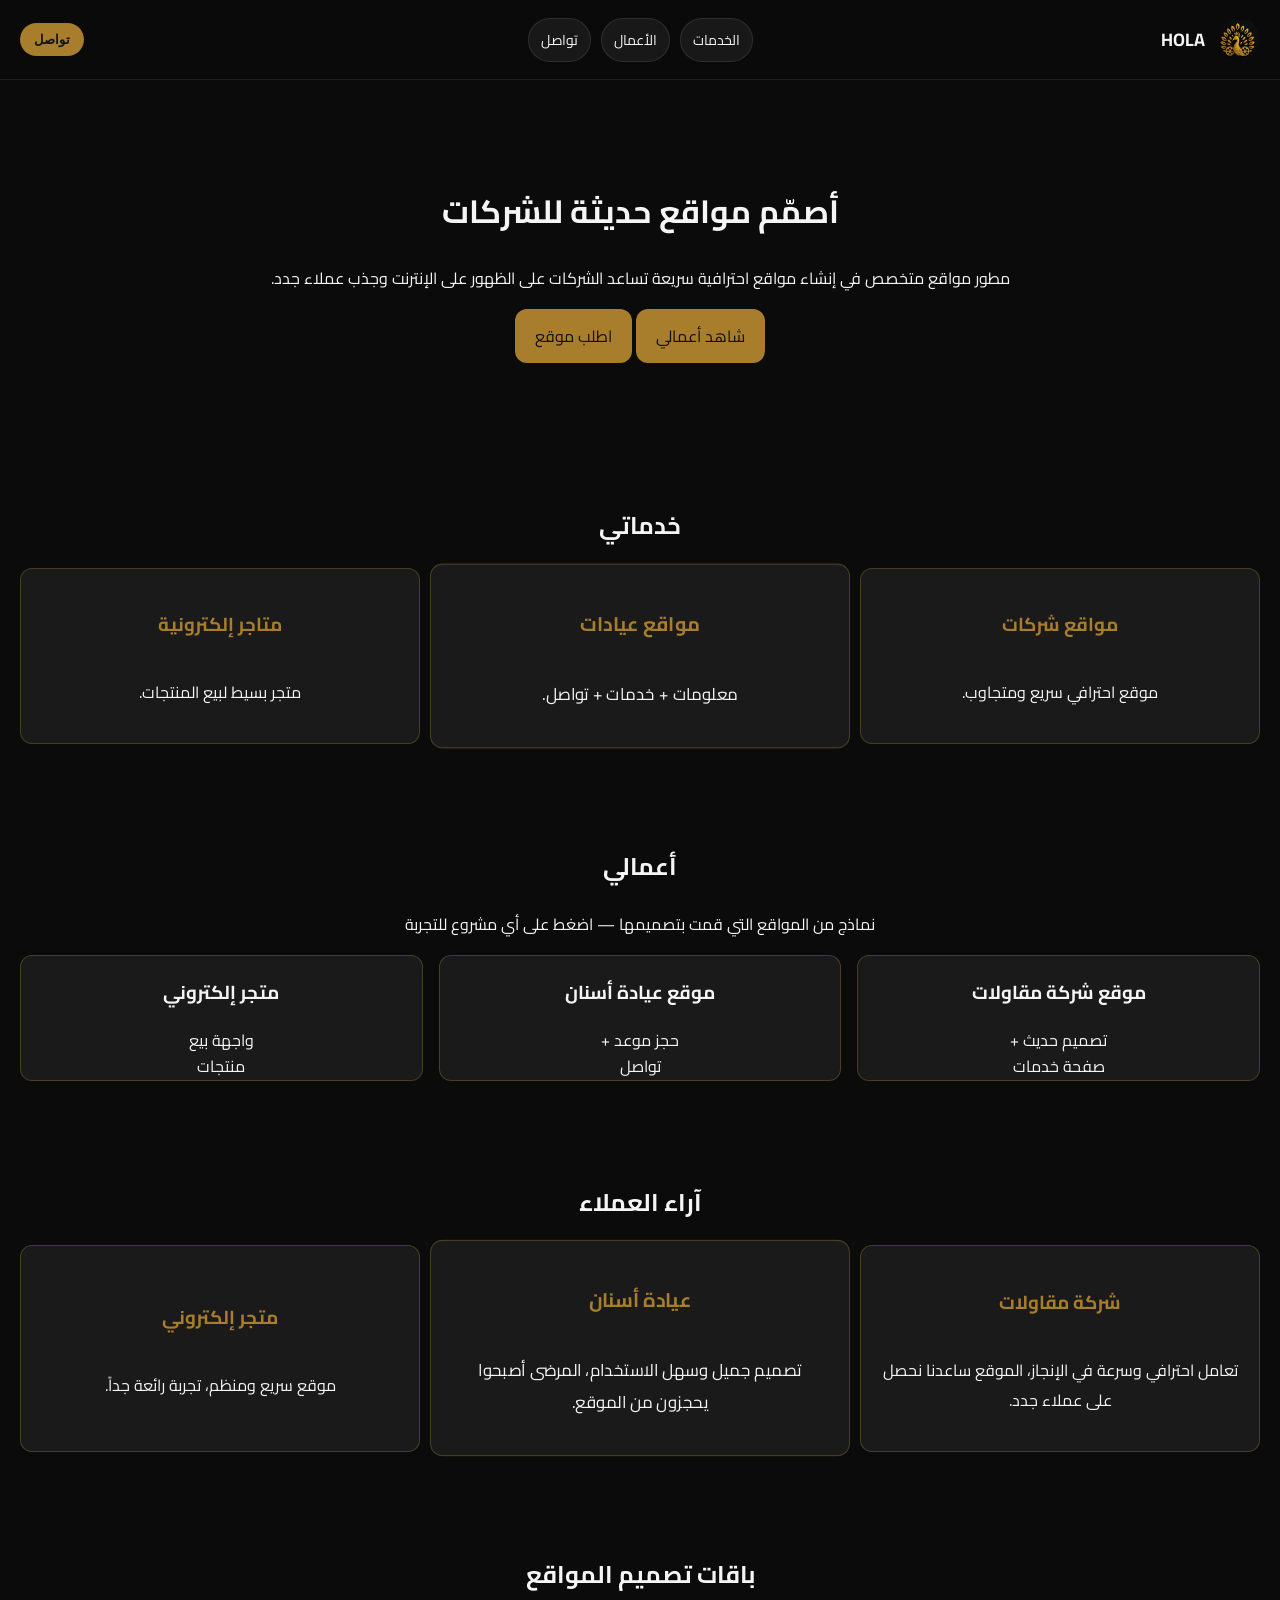
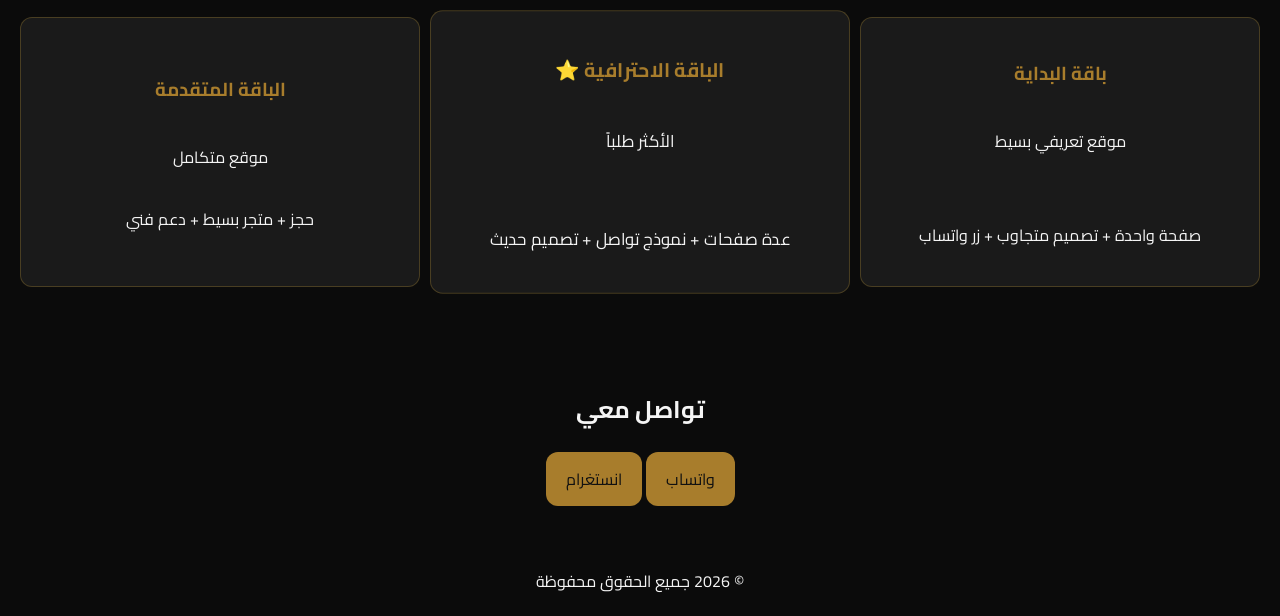
<file: index.html>
<!DOCTYPE html>
<html lang="ar" dir="rtl">
<head>
  <meta charset="UTF-8" />
  <meta name="viewport" content="width=device-width, initial-scale=1.0" />
  <title>HOLA</title>

  <link rel="preconnect" href="https://fonts.googleapis.com">
  <link rel="preconnect" href="https://fonts.gstatic.com" crossorigin>
  <link href="https://fonts.googleapis.com/css2?family=Cairo:wght@400;600;700&display=swap" rel="stylesheet">

  <link rel="stylesheet" href="style.css">
  <link rel="icon" type="image/png" href="favicon.png">
</head>

<body>

<nav class="nav">
  <a class="brand" href="#">
  <img src="logo.jpg" alt="شعار HOLA" class="brand-logo">
  <span>HOLA</span>
</a>

  <div class="nav-links">
    <a href="#services">الخدمات</a>
    <a href="#work">الأعمال</a>
    <a href="#contact">تواصل</a>
  </div>

  <div class="contact-menu">
    <button id="contactBtn">تواصل</button>
    <div id="contactDropdown" class="dropdown">
      <a href="https://wa.me/9647500202754" target="_blank">واتساب</a>
      <a href="https://instagram.com/anwar_jasim" target="_blank">انستغرام</a>
    </div>
  </div>
</nav>

<header class="hero">
  <h1>أصمّم مواقع حديثة للشركات</h1>
  <p>مطور مواقع متخصص في إنشاء مواقع احترافية سريعة تساعد الشركات على الظهور على الإنترنت وجذب عملاء جدد.</p>

  <div class="hero-actions">
    <a class="btn" href="#work">شاهد أعمالي</a>
    <a class="btn btn-outline" href="#contact">اطلب موقع</a>
  </div>
</header>

<section id="services" class="section">
  <h2>خدماتي</h2>
  <div class="cards">
    <div class="card">
      <h3>مواقع شركات</h3>
      <p>موقع احترافي سريع ومتجاوب.</p>
    </div>
    <div class="card">
      <h3>مواقع عيادات</h3>
      <p>معلومات + خدمات + تواصل.</p>
    </div>
    <div class="card">
      <h3>متاجر إلكترونية</h3>
      <p>متجر بسيط لبيع المنتجات.</p>
    </div>
  </div>
</section>

<section id="work" class="section">
  <h2>أعمالي</h2>
  <p>نماذج من المواقع التي قمت بتصميمها — اضغط على أي مشروع للتجربة</p>
  <div class="work-grid">

   <a class="work-item" href="https://anwarjasim1.github.io/contracting-company/">
  <h3>موقع شركة مقاولات</h3>
  <p>تصميم حديث + صفحة خدمات</p>
</a>

    <span class="work-item" href="#">
      <h3>موقع عيادة أسنان</h3>
      <p>حجز موعد + تواصل</p>
    </span>

    <a class="work-item" href="https://anwarstore.wuaze.com">
      <h3>متجر إلكتروني</h3>
      <p>واجهة بيع <br> منتجات</p>
    </a>

  </div>
</section>

<section class="section">
  <h2>آراء العملاء</h2>

  <div class="cards">

    <div class="card">
      <h3>شركة مقاولات</h3>
      <p>تعامل احترافي وسرعة في الإنجاز، الموقع ساعدنا نحصل على عملاء جدد.</p>
    </div>

    <div class="card">
      <h3>عيادة أسنان</h3>
      <p>تصميم جميل وسهل الاستخدام، المرضى أصبحوا يحجزون من الموقع.</p>
    </div>

    <div class="card">
      <h3>متجر إلكتروني</h3>
      <p>موقع سريع ومنظم، تجربة رائعة جداً.</p>
    </div>

  </div>
</section>

<section class="section">
  <h2>باقات تصميم المواقع</h2>

  <div class="cards">

    <div class="card">
      <h3>باقة البداية</h3>
      <p>موقع تعريفي بسيط</p>
      <p><strong></strong></p>
      <p class="small">صفحة واحدة + تصميم متجاوب + زر واتساب</p>
    </div>

    <div class="card">
      <h3>الباقة الاحترافية ⭐</h3>
      <p>الأكثر طلباً</p>
      <p><strong></strong></p>
      <p class="small">عدة صفحات + نموذج تواصل + تصميم حديث</p>
    </div>

    <div class="card">
      <h3>الباقة المتقدمة</h3>
      <p>موقع متكامل</p>
      
      <p class="small">حجز + متجر بسيط + دعم فني</p>
    </div>

  </div>
</section>

<section id="contact" class="section">
  <h2>تواصل معي</h2>
  <div class="contact-actions">
    <a class="btn" href="https://wa.me/9647500202754" target="_blank">واتساب</a>
    <a class="btn btn-outline" href="https://instagram.com/anwar_jasim" target="_blank">انستغرام</a>
  </div>
</section>

<footer class="footer">
© 2026 جميع الحقوق محفوظة
</footer>

<script src="script.js"></script>
</body>
</html>
</file>
<file: style.css>
:root{
  --bg-main:#0b0b0b;
  --bg-soft:#141414;
  --card-bg:#1a1a1a;

  --gold:#a87d2c;
  --gold-light:#C89A45;

  --text-main:#f5f5f5;
  --text-soft:#b8b8b8;

  --border-gold:rgba(212,166,58,0.25);
}

*{box-sizing:border-box}
body{
  margin:0;
  font-family:"Cairo",sans-serif;
  color:var(--text-main);
  background:var(--bg-main);
  width: 100%;
}

/* ===== NAV (حديث ومرتب) ===== */
.nav{
  display:flex;
  align-items:center;
  justify-content:center;
  padding:12px 18px;
  background: rgba(11,11,11,.92);
  backdrop-filter: blur(10px);
  position:sticky;
  top:0;
  z-index:1000;
  border-bottom: 1px solid rgba(255,255,255,.08);
}

.brand{
  color: var(--text);
  text-decoration:none;
  font-weight:800;
  font-size:18px;
  display: flex;
align-items: center;
gap: 10px;
}

/* روابط الوسط */
.nav-links{
  display:flex;
  gap:10px;
}

.nav-links a{
  color: var(--text);
  text-decoration:none;        /* يشيل التسطير */
  font-size:14px;
  padding:8px 12px;
  border-radius:999px;
  background: rgba(255,255,255,.06);
  border: 1px solid rgba(255,255,255,.10);
  transition:.2s ease;
}

.nav-links a:hover{
  background: rgba(255,255,255,.12);
  transform: translateY(-1px);
}

/* زر التواصل يسار */
.contact-menu{
  position:relative; /* مهم حتى القائمة تطلع بمكانها */
}

#contactBtn{
  padding:9px 14px;
  border:0;
  border-radius:999px;
  background: var(--gold);
  color: #111;
  font-weight:800;
  cursor:pointer;
}

/* القائمة المنسدلة */
.dropdown{
  position:absolute;
  top:48px;
  left:0;
  width:200px;
  display:none;
  padding:8px;
  border-radius:14px;
  background: rgba(12,18,34,.95);
  border: 1px solid rgba(255,255,255,.12);
  box-shadow: 0 18px 55px rgba(0,0,0,.35);
}

.dropdown a{
  display:block;
  padding:10px 12px;
  border-radius:12px;
  color: var(--text);
  text-decoration:none;
}

.dropdown a:hover{
  background: rgba(255,255,255,.08);
}

/* موبايل */
@media (max-width:860px){
  .nav-links{ display:none; }  /* نخفي الروابط بالموبايل (نضيف منيو لاحقاً) */
}

.brand{
  position:absolute;
  right:20px;
  font-weight:700;
}

.contact-menu{ position:absolute; left:20px; }

button{
  border:0;
  border-radius:8px;
  background:var(--gold);
  color:#111;
  cursor:pointer;
}

/* HERO */
.hero{
  text-align:center;
  padding:80px 20px;
}

.btn{
  padding:12px 20px;
  background: var(--gold);
color: #111;
  border-radius:8px;
  text-decoration:none;
}

/* SECTIONS */
.section{
  padding:40px 20px;
  text-align:center;
}

.cards{
  display:flex;
  gap:15px;
  justify-content:center;
}

.card{
  padding:20px;
  background:var(--card-bg);
  border-radius:12px;
  border: 1px solid var(--border-gold);
}

.work-grid{
  display:flex;
  gap:15px;
  justify-content:center;
}

.work-item{
  padding:20px;
  background:var(--card-bg);
  border-radius:12px;
  border: 1px solid var(--border-gold);
}

.footer{
  text-align:center;
  padding:20px;
}

/* ===== Button Hover Clean Animation ===== */

/* زر التواصل */
#contactBtn{
  transition: all .25s ease;
}

#contactBtn:hover{
  transform: translateY(-3px);
  box-shadow: 0 10px 25px rgba(212,166,58,.25);
}

/* أزرار الهيرو */
.btn{
  display:inline-block;
  border-radius:12px;
  transition: all .25s ease;
}

/* Hover نظيف */
.btn:hover{
  transform: translateY(-4px);
  box-shadow: 0 18px 40px rgba(212,166,58,.22);
  filter: brightness(1.08);
}

/* عند الضغط */
.btn:active,
#contactBtn:active{
  transform: scale(.95);
}

/* تمييز الباقة الاحترافية */
.card:nth-child(2){
  border: 2px solid var(--primary);
  transform: scale(1.05);
}

.cards{
  display: grid;
  grid-template-columns: repeat(auto-fit, minmax(250px,1fr));
  gap: 20px;
  align-items: stretch;
}

.card{
  height: 100%;
  display: flex;
  flex-direction: column;
  justify-content: center;
}

/* ===== Mobile Fix (Fixed) ===== */
@media (max-width: 768px){
  .nav{
    padding: 10px 12px;
  }

  .nav-links{
    gap: 6px;
    flex-wrap: wrap;
    justify-content: center;
  }

  .nav-links a{
    padding: 6px 10px;
    font-size: 13px;
  }

  .hero{
    padding: 50px 14px;
  }

  .hero h1{
    font-size: 30px;
    line-height: 1.2;
  }

  .hero p{
    font-size: 15px;
    line-height: 1.8;
  }

  /* نخلي مجموعة أزرار الهيرو والتواصل مرتبة */
  .hero-actions,
  .contact-actions{
    display:flex;
    flex-direction: column;
    gap: 12px;
    align-items: center;
  }

  /* الأزرار بنسبة جميلة */
  .btn{
    width: min(320px, 92%);
    text-align:center;
  }
  .cards{
  display: flex !important;
  flex-direction: column !important;
  gap: 15px !important;
}

  .cards .card{
  width: 100% !important;
  box-sizing: border-box !important;
}
  .cards, .work-grid{
    grid-template-columns: 1fr !important;
  }
  .cards .card h3{
  margin: 0 0 18px 0 !important;
}

.cards .card p{
  margin: 0 !important;
  line-height: 1.9 !important;
}

.card:nth-child(2){
  transform: scale(1) !important;
}
}

/* ===== NAVBAR FIX ===== */

nav{
  width:100%;
  display:flex;
  align-items:center;
  justify-content:space-between;
  padding:18px 30px;
  min-height:80px;
  box-sizing:border-box;
}

/* اسمك يمين */
.nav-right{
  flex:1;
  text-align:right;
}

/* الأزرار الثلاثة وسط */
.nav-center{
  flex:1;
  text-align:center;
}

/* زر تواصل يسار */
.nav-left{
  flex:1;
  text-align:left;
}

/* موبايل */
@media (max-width:768px){

  nav{
    padding:25px 15px;
    min-height:100px;
  }

}

.nav-btn{
  padding:10px 18px;
  margin:0 5px;
  border-radius:20px;
  text-decoration:none;
  color:white;
  border:1px solid rgba(255,255,255,0.2);
  transition:0.3s;
}

.nav-btn:hover{
  background:rgba(255,255,255,0.1);
}

.work-item{
  display: block;
  text-decoration: none;
  color: inherit;

  width: 250px;
  height: 200px;

  padding: 20px;
  box-sizing: border-box;
}

.work-item p{
  width: 120px;
  margin: auto;
  line-height: 1.6;
}

/* ===== Responsive Work Grid (Override) ===== */
.work-grid{
  display: grid;
  grid-template-columns: repeat(auto-fit, minmax(240px, 1fr));
  gap: 16px;
  justify-items: stretch;
}

.work-item{
  width: 100% !important;
  height: auto !important;
  padding: 0 !important;
  overflow: hidden;
}

.contact-menu button,
.contact-menu .btn,
.contact-menu a,
.contact-menu a.btn{
  background: var(--gold) !important;
  color: #111 !important;
  border: none !important;
}

.card h3{
  color: var(--gold);
}

.cards .card,
.work-grid .work-item{
  border: 1px solid var(--border-gold) !important;
}

.brand-logo{
  width: 45px;
  height: 45px;
  object-fit: contain;
  border-radius: 50%;
}
</file>
